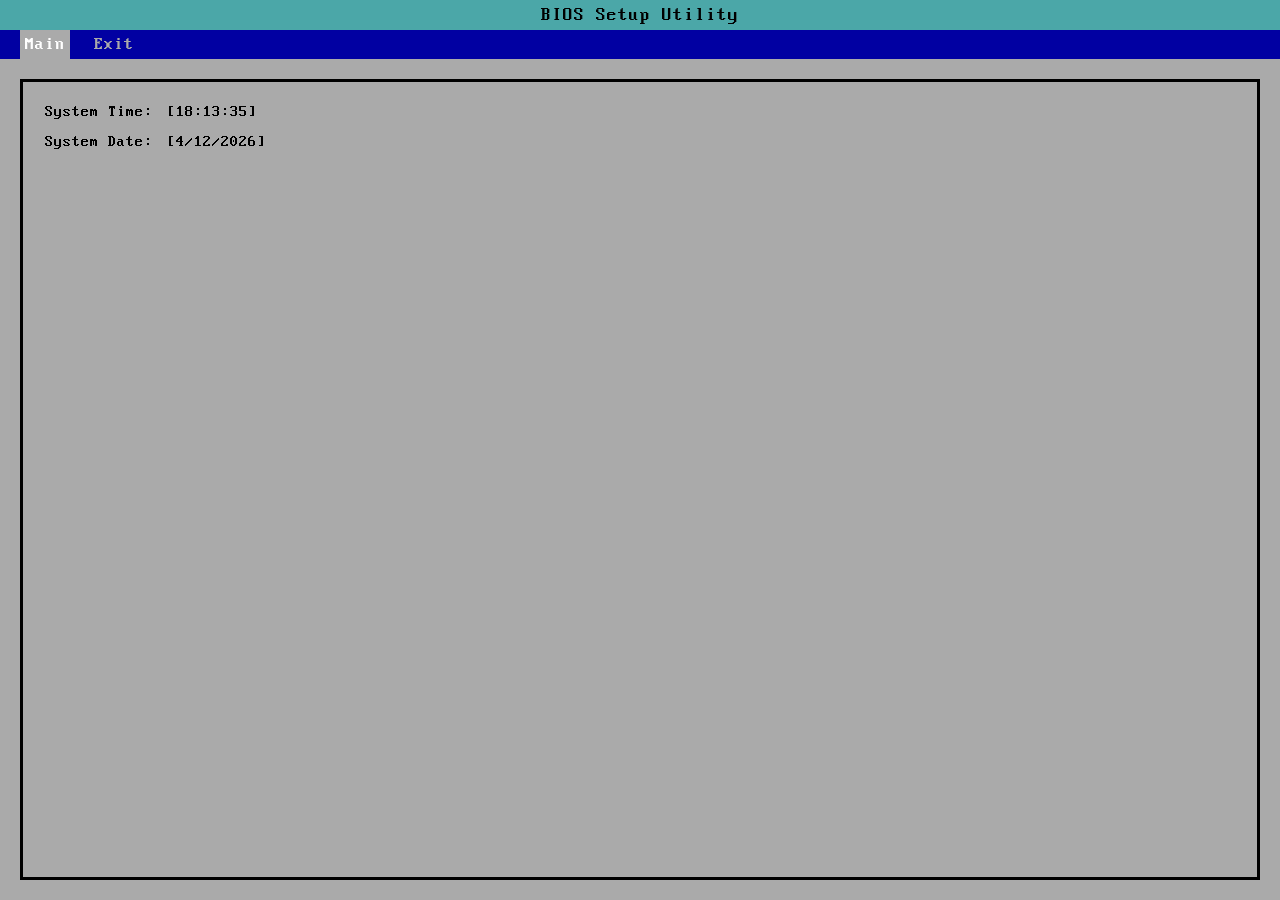
<file: bios.html>
<!DOCTYPE html>
<html lang="en">

<head>
    <meta charset="UTF-8">
    <meta name="viewport" content="width=device-width, initial-scale=1.0">
    <!-- Page title for SEO -->
    <title>Windows 12 BIOS Setup</title>
    <!-- External CSS -->
    <link rel="stylesheet" href="./apps/style/bios.css">
</head>

<body id="body" scroll="no">
    <div id="exit_confirm" style="display:none;background-color: white;padding-top: 20px;padding-bottom: 20px;padding-left: 10px;padding-right: 10px;position: absolute;left:35%;top:42.5%;/**/box-shadow: 8px 16px 0px 0px #000;z-index:1919810;">
        <div id="confirm" style="background-color: white; color:black;border:3.5px solid #000; padding: 5px;display: flex;flex-direction: column;">
            <p style="text-align: center;margin-top: 15px;flex: 35;flex: 25;" id="confirm-tit"> Save configuration changes and exit now? </p>
            <div style="flex: 1;"></div>
            <div style="display: flex;align-items: center;justify-content: center;flex: 25;">
                <a class="confirm-button" id="ok-btn" style="background-color: #000;color: #fff;" click="eval(code)">[OK]</a>
                <p>&nbsp;&nbsp;&nbsp;&nbsp;</p>
                <a class="confirm-button" style="color: #000;background-color: #fff;" click="document.getElementById('exit_confirm').style.display = 'none';document.getElementById('background').style.display = 'none';" id="cancel-btn">[Cancel]</a>
            </div>
        </div>
    </div>
    <div style="position: absolute;background-color: rgba(11,45,14,0);top:0;left:0;width:100%;height:100%;display: none;z-index:114514;" id="background"></div>

    <nav>
        <p class="tit">BIOS Setup Utility</p>
    </nav>
    <nav class="pages" style="padding-left: 15px;">
        <a class="page" id="main" click="tab=0; ChangePage()" ontouchstart="tab=0; ChangePage()">Main</a>
        <a class="page" id="exit" click="tab=1; ChangePage()" ontouchstart="tab=1; ChangePage()">Exit</a>
    </nav>

    <div id="mainPage">
        <table class="option" style="cursor: none;">
            <tr>
                <td>
                    System Time:
                </td>
                <td style="width:10px;"></td>
                <td id="time">
                    [11:45:14]
                </td>
            </tr>
            <tr style="height:10px;"></tr>
            <tr>
                <td>
                    System Date:
                </td>
                <td style="width:10px;"></td>
                <td id="date">
                    [10/08/1919]
                </td>
                <!-- Note: Date format is [DD/MM/YYYY] -->
            </tr>
        </table>
    </div>

    <div id="exitPage" style="display: flex; gap: 10px; flex-direction: column;">
        <div click="BIOS_confirm(' Save configuration changes and exit now? ','toBoot()',30)" ontouchstart="BIOS_confirm(' Save configuration changes and exit now? ','toBoot()',30)" class="exit" id="e1">Exit Saving Changes</div>
        <div click="BIOS_confirm(' Discard changes and exit setup? ','toBoot()',25);" ontouchstart="BIOS_confirm(' Discard changes and exit setup? ','toBoot()',25);" class="exit" id="e2">Exit Discarding Changes</div>
        <div click="BIOS_confirm('  Restore default setup?  ','document.getElementById(`exit_confirm`).style.display = `none`;document.getElementById(`background`).style.display = `none`;',18);" ontouchstart="BIOS_confirm('  Restore default setup?  ','document.getElementById(`exit_confirm`).style.display = `none`;document.getElementById(`background`).style.display = `none`;',18);" class="exit" id="e3">Restore Defaults</div>
    </div>

    <!-- JavaScript -->
    <script src="scripts/bios_kernel.js"></script>
</body>

</html>
</file>
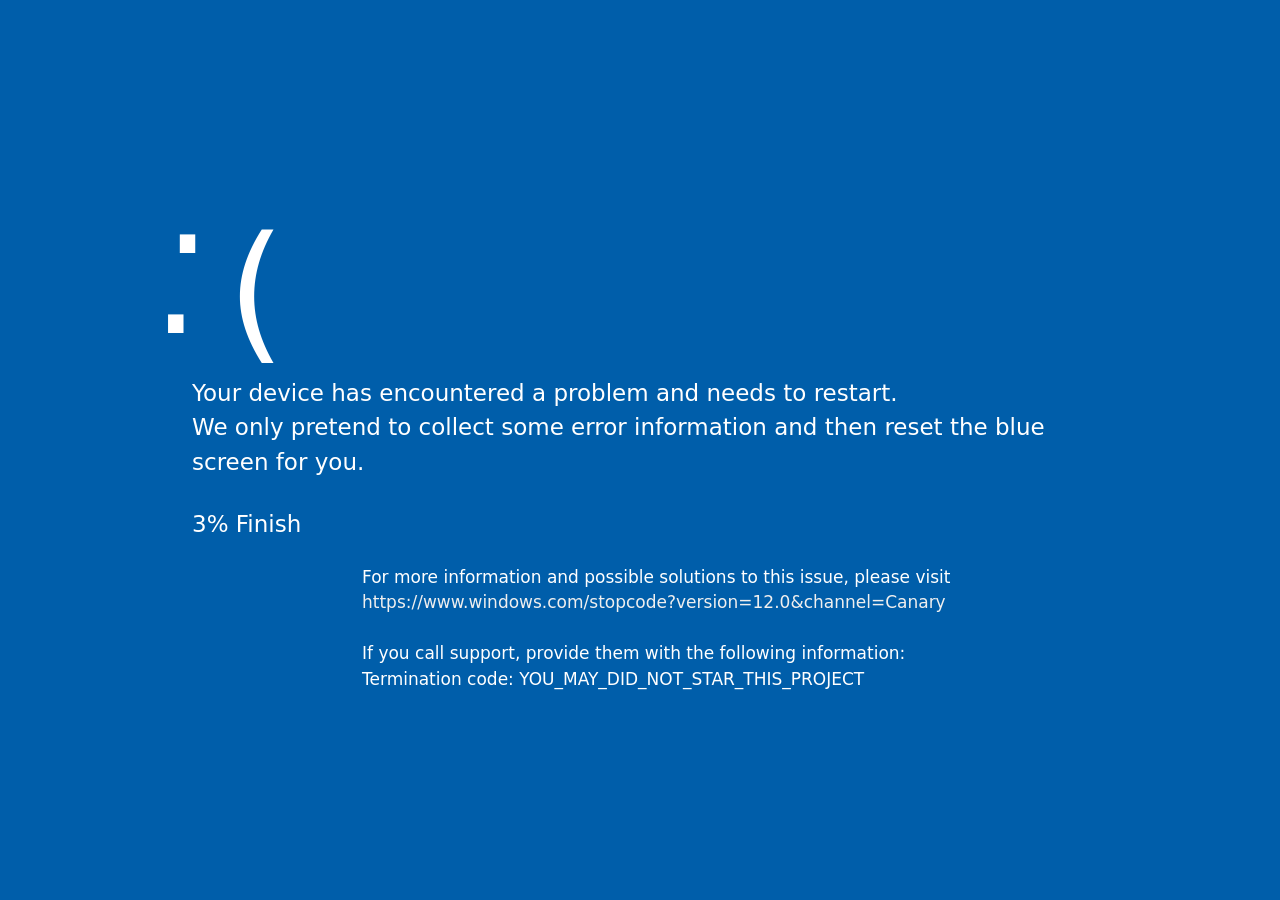
<file: bluescreen.html>
<!DOCTYPE html>
<html lang="en" style="height: 100%;">

<head>
    <meta charset="UTF-8">
    <meta http-equiv="X-UA-Compatible" content="IE=edge">
    <meta name="viewport" content="width=device-width, initial-scale=1.0, maximum-scale=1.0, user-scalable=no">
    <meta name="format-detection" content="telephone=no">
    
    <!-- Page description -->
    <meta name="description" content="Windows 12 Web Version - An open source project by Mayank, providing a web preview of Windows 12.">

	<!-- Windows 12 Web Version by Mayank -->

	<!-- Windows 12 Web Version is an open source project
	that lets users preview Windows 12 on the web.
	Content may differ from the official Windows 12 release.
	Built with standard web technologies: HTML, CSS, and JavaScript.
	This project is not affiliated with Microsoft and should not be confused with Microsoft operating systems or products.
	This is not Windows 365 cloud PC.
	Microsoft, Windows, and other product names are trademarks of Microsoft Corporation. -->
	<link rel="stylesheet" href="./base.css" />
	<base target="_blank">

	<title>Windows 12 Web version</title>
</head>
<body>
    <style>
        body{
            background-color: #005eaa;
            cursor: none;
        }
        #box{
            display: flex;
            flex-direction: column;
            justify-items: center;
            width: 70%;
            left: 15%;
            position: absolute;
            height: 100%;
            justify-content: center;
        }
        #happy-face{
            color: #fff;
            font-size: 150px;
            margin: 0;
            line-height: 1;
            /* margin-left: -40px; */
            margin-top: -10px;
            height: 150px;
            height: 150px;
            display: flex;
        }
        #happy-face>*{
            position: relative;
            line-height: 0px;
        }
        @keyframes eyea{
            0%{
                top: -140px;
                left: -40px;
            }
            15%{
                top: -150px;
                left: -60px;
            }
            25%{
                top: -140px;
                left: -40px;
            }
            35%{
                top: -150px;
                left: -20px;
            }
            50%{
                top: -140px;
                left: -40px;
            }
            85%{
                top: -140px;
                left: -40px;
            }
            95%{
                top: -45px;
                left: -40px;
            }
            /* 63%{
                top: 0px;
                left: 0;
            } */
        }
        #happy-face>.eye.a{
            top: -45px;
            left: -40px;
            animation: eyea 2s;
        }
        @keyframes eyeb{
            0%{
                top: -140px;
                left: 14px;
            }
            15%{
                top: -150px;
                left: -6px;
            }
            25%{
                top: -140px;
                left: 14px;
            }
            35%{
                top: -150px;
                left: 34px;
            }
            50%{
                top: -140px;
                left: 24px;
            }
            90%{
                top: -140px;
                left: 24px;
            }
        }
        #happy-face>.eye.b{
            left: -76px;
            top: -125px;
            animation: eyeb 2s;
        }
        @keyframes mou{
            0%{
                transform: rotate(90deg);
                top: 10px;
                left: -60px;
            }
            15%{
                transform: rotate(120deg);
                top: -10px;
                left: -80px;
            }
            25%{
                transform: rotate(90deg);
                top: 10px;
                left: -60px;
            }
            35%{
                transform: rotate(60deg);
                top: -10px;
                left: -20px;
            }
            50%{
                transform: rotate(270deg);
                top: 10px;
                left: -80px;
            }
            80%{
                transform: rotate(270deg);
                top: -10px;
                left: -80px;
            }
            90%{
                transform: rotate(180deg);
                top: -25px;
                left: -60px;
            }
            /* 50%{
                transform: rotate(180deg);
                top: 20px;
                left: 50px;
            } */
        }
        #happy-face>.mouse{
            transform: rotate(180deg);
            top: -25px;
            left: -60px;
            animation: mou 2s;
        }
        #tx1{
            color: #fff;
            font-size: 23px;
            margin-bottom: 5px;
            margin-top: 50px;
        }
        #prog{
            color: #fff;
            font-size: 23px;
        }
        #dtx{
            color: #fff;
            margin-left: 20px;
            font-size: 17px;
            margin-top: 0;
        }
        #qr{
            min-width: 150px;
            width: 150px;
            height: 150px;
            fill: #005eaa;
        }
        #detail{
            display: flex;
        }
        .link{
            color: #efefef;
            text-decoration: none;
            transition: 100ms;
            cursor: pointer;
        }
        .link:hover{
            color: #aaa;
        }
    </style>
    <div id="box">
        <div id="happy-face">
            <p class="eye a">.</p>
            <p class="eye b">.</p>
            <p class="mouse">)</p>
        </div>
        <p id="tx1">Your device has encountered a problem and needs to restart. <br>We only pretend to collect some error information and then reset the blue screen for you. </p>
        <p id="prog"><span id="complete">0</span>% Finish</p>
        <div id="detail">
            <svg id="qr" xmlns="http://www.w3.org/2000/svg" version="1.2" baseProfile="tiny" shape-rendering="crispEdges" viewBox="20 15 305 305";background-color:rgba(255, 255, 255, 1);"><rect x="42" y="37" width="9" height="63"/><rect x="42" y="109" width="9" height="18"/><rect x="42" y="136" width="9" height="18"/><rect x="42" y="163" width="18" height="9"/><rect x="42" y="181" width="9" height="18"/><rect x="42" y="217" width="36" height="9"/><rect x="42" y="235" width="9" height="63"/><rect x="51" y="37" width="54" height="9"/><rect x="51" y="91" width="54" height="9"/><rect x="51" y="109" width="9" height="9"/><rect x="51" y="145" width="9" height="9"/><rect x="51" y="172" width="9" height="9"/><rect x="51" y="235" width="54" height="9"/><rect x="51" y="289" width="54" height="9"/><rect x="60" y="55" width="27" height="27"/><rect x="60" y="118" width="18" height="9"/><rect x="60" y="136" width="9" height="9"/><rect x="60" y="181" width="9" height="9"/><rect x="60" y="199" width="9" height="9"/><rect x="60" y="253" width="27" height="27"/><rect x="69" y="127" width="72" height="9"/><rect x="69" y="145" width="9" height="9"/><rect x="69" y="190" width="9" height="9"/><rect x="69" y="208" width="9" height="18"/><rect x="78" y="109" width="27" height="9"/><rect x="78" y="154" width="9" height="27"/><rect x="78" y="208" width="9" height="9"/><rect x="87" y="145" width="18" height="9"/><rect x="87" y="190" width="9" height="18"/><rect x="96" y="46" width="9" height="54"/><rect x="96" y="163" width="9" height="9"/><rect x="96" y="181" width="45" height="9"/><rect x="96" y="199" width="9" height="9"/><rect x="96" y="217" width="18" height="9"/><rect x="96" y="244" width="9" height="54"/><rect x="105" y="118" width="9" height="27"/><rect x="105" y="154" width="18" height="9"/><rect x="105" y="172" width="9" height="18"/><rect x="105" y="208" width="9" height="18"/><rect x="114" y="37" width="9" height="36"/><rect x="114" y="82" width="9" height="18"/><rect x="114" y="163" width="18" height="9"/><rect x="114" y="190" width="9" height="18"/><rect x="114" y="226" width="27" height="9"/><rect x="114" y="244" width="9" height="18"/><rect x="114" y="280" width="9" height="18"/><rect x="123" y="55" width="9" height="36"/><rect x="123" y="136" width="9" height="9"/><rect x="123" y="190" width="9" height="9"/><rect x="123" y="235" width="27" height="9"/><rect x="123" y="253" width="18" height="18"/><rect x="123" y="289" width="9" height="9"/><rect x="132" y="64" width="9" height="54"/><rect x="132" y="154" width="9" height="9"/><rect x="132" y="199" width="9" height="9"/><rect x="132" y="271" width="9" height="18"/><rect x="141" y="46" width="27" height="9"/><rect x="141" y="100" width="9" height="9"/><rect x="141" y="145" width="9" height="9"/><rect x="141" y="163" width="9" height="18"/><rect x="141" y="217" width="36" height="9"/><rect x="141" y="244" width="9" height="9"/><rect x="141" y="262" width="9" height="18"/><rect x="150" y="55" width="18" height="27"/><rect x="150" y="91" width="9" height="9"/><rect x="150" y="109" width="18" height="9"/><rect x="150" y="136" width="9" height="9"/><rect x="150" y="154" width="18" height="18"/><rect x="150" y="181" width="27" height="9"/><rect x="150" y="208" width="27" height="27"/><rect x="150" y="271" width="45" height="9"/><rect x="150" y="289" width="27" height="9"/><rect x="159" y="37" width="9" height="45"/><rect x="159" y="118" width="9" height="18"/><rect x="159" y="145" width="9" height="27"/><rect x="159" y="190" width="9" height="54"/><rect x="159" y="262" width="9" height="36"/><rect x="168" y="73" width="9" height="36"/><rect x="168" y="118" width="27" height="9"/><rect x="168" y="136" width="9" height="18"/><rect x="168" y="172" width="9" height="18"/><rect x="168" y="199" width="9" height="36"/><rect x="168" y="244" width="9" height="9"/><rect x="177" y="37" width="18" height="9"/><rect x="177" y="55" width="9" height="18"/><rect x="177" y="127" width="9" height="18"/><rect x="177" y="154" width="9" height="27"/><rect x="177" y="190" width="18" height="9"/><rect x="177" y="226" width="18" height="9"/><rect x="186" y="82" width="9" height="27"/><rect x="186" y="163" width="9" height="9"/><rect x="186" y="181" width="9" height="63"/><rect x="186" y="253" width="9" height="27"/><rect x="195" y="46" width="9" height="18"/><rect x="195" y="82" width="9" height="9"/><rect x="195" y="109" width="9" height="9"/><rect x="195" y="181" width="9" height="9"/><rect x="195" y="208" width="9" height="18"/><rect x="195" y="280" width="9" height="9"/><rect x="204" y="37" width="9" height="9"/><rect x="204" y="91" width="9" height="9"/><rect x="204" y="127" width="18" height="9"/><rect x="204" y="199" width="9" height="18"/><rect x="204" y="226" width="9" height="18"/><rect x="204" y="253" width="9" height="9"/><rect x="204" y="271" width="18" height="9"/><rect x="213" y="55" width="9" height="9"/><rect x="213" y="73" width="18" height="9"/><rect x="213" y="100" width="9" height="90"/><rect x="213" y="208" width="27" height="18"/><rect x="213" y="262" width="9" height="18"/><rect x="222" y="46" width="9" height="9"/><rect x="222" y="64" width="9" height="54"/><rect x="222" y="136" width="18" height="9"/><rect x="222" y="154" width="9" height="9"/><rect x="222" y="172" width="9" height="27"/><rect x="222" y="226" width="9" height="36"/><rect x="231" y="118" width="9" height="36"/><rect x="231" y="172" width="9" height="9"/><rect x="231" y="253" width="45" height="9"/><rect x="240" y="37" width="9" height="63"/><rect x="240" y="118" width="9" height="18"/><rect x="240" y="145" width="9" height="27"/><rect x="240" y="190" width="9" height="18"/><rect x="240" y="217" width="27" height="9"/><rect x="240" y="235" width="9" height="9"/><rect x="240" y="262" width="9" height="36"/><rect x="249" y="37" width="54" height="9"/><rect x="249" y="91" width="54" height="9"/><rect x="249" y="109" width="9" height="18"/><rect x="249" y="145" width="9" height="18"/><rect x="249" y="181" width="9" height="18"/><rect x="249" y="262" width="9" height="9"/><rect x="249" y="280" width="36" height="9"/><rect x="258" y="55" width="27" height="27"/><rect x="258" y="118" width="9" height="18"/><rect x="258" y="154" width="9" height="18"/><rect x="258" y="190" width="9" height="18"/><rect x="258" y="226" width="9" height="36"/><rect x="258" y="271" width="9" height="27"/><rect x="267" y="109" width="36" height="9"/><rect x="267" y="127" width="9" height="27"/><rect x="267" y="163" width="27" height="9"/><rect x="267" y="181" width="27" height="9"/><rect x="267" y="199" width="27" height="9"/><rect x="267" y="226" width="18" height="18"/><rect x="267" y="262" width="27" height="9"/><rect x="276" y="118" width="9" height="18"/><rect x="276" y="145" width="9" height="27"/><rect x="276" y="190" width="18" height="18"/><rect x="276" y="244" width="18" height="9"/><rect x="276" y="271" width="9" height="18"/><rect x="285" y="145" width="9" height="9"/><rect x="285" y="172" width="9" height="45"/><rect x="285" y="271" width="18" height="9"/><rect x="285" y="289" width="9" height="9"/><rect x="294" y="46" width="9" height="54"/><rect x="294" y="127" width="9" height="9"/><rect x="294" y="190" width="9" height="9"/><rect x="294" y="235" width="9" height="9"/><rect x="294" y="253" width="9" height="9"/></svg>
            <p id="dtx">For more information and possible solutions to this issue, please visit<br><a onclick="window.open('https://www.youtube.com/watch?v=dQw4w9WgXcQ','_blank')" class="link" title="Warning from Rick Astley: Are you sure you want to click? :)">https://www.windows.com/stopcode?version=12.0&channel=Canary</a><br><br>If you call support, provide them with the following information:<br>Termination code: YOU_MAY_DID_NOT_STAR_THIS_PROJECT</p>
        </div>
    </div>
    <script>
        function sleep(millisecond, callback) {
            setTimeout(callback, millisecond);
        }
        
        function update_complete1() {
            complete.innerText = (parseInt(complete.innerText) + 1).toString();
        }

        function update_complete2() {
            complete.innerText = (parseInt(complete.innerText) - 1).toString();
        }

        function next_loop1() {
            let i = parseInt(complete.innerText);
            if (i < 20) {
                sleep(300, function() {
                    update_complete1();
                    next_loop1();
                });
            }
            else if (i < 60) {
                sleep(200, function() {
                    update_complete1();
                    next_loop1();
                });
            }
            else if (i < 80) {
                sleep(100, function() {
                    update_complete1();
                    next_loop1();
                });
            }
            else if (i < 100) {
                sleep(50, function() {
                    update_complete1();
                    next_loop1();
                });
            }
            else {
                next_loop2();
            }
        }

        function next_loop2() {
            let i = parseInt(complete.innerText);
            if (i > 0) {
                sleep(10, function() {
                    update_complete2();
                    next_loop2();
                });
            }
            else {
                window.location.reload();
            }
        }

        let complete = document.getElementById("complete");
        next_loop1();
    </script>
</body>
</html>
</file>
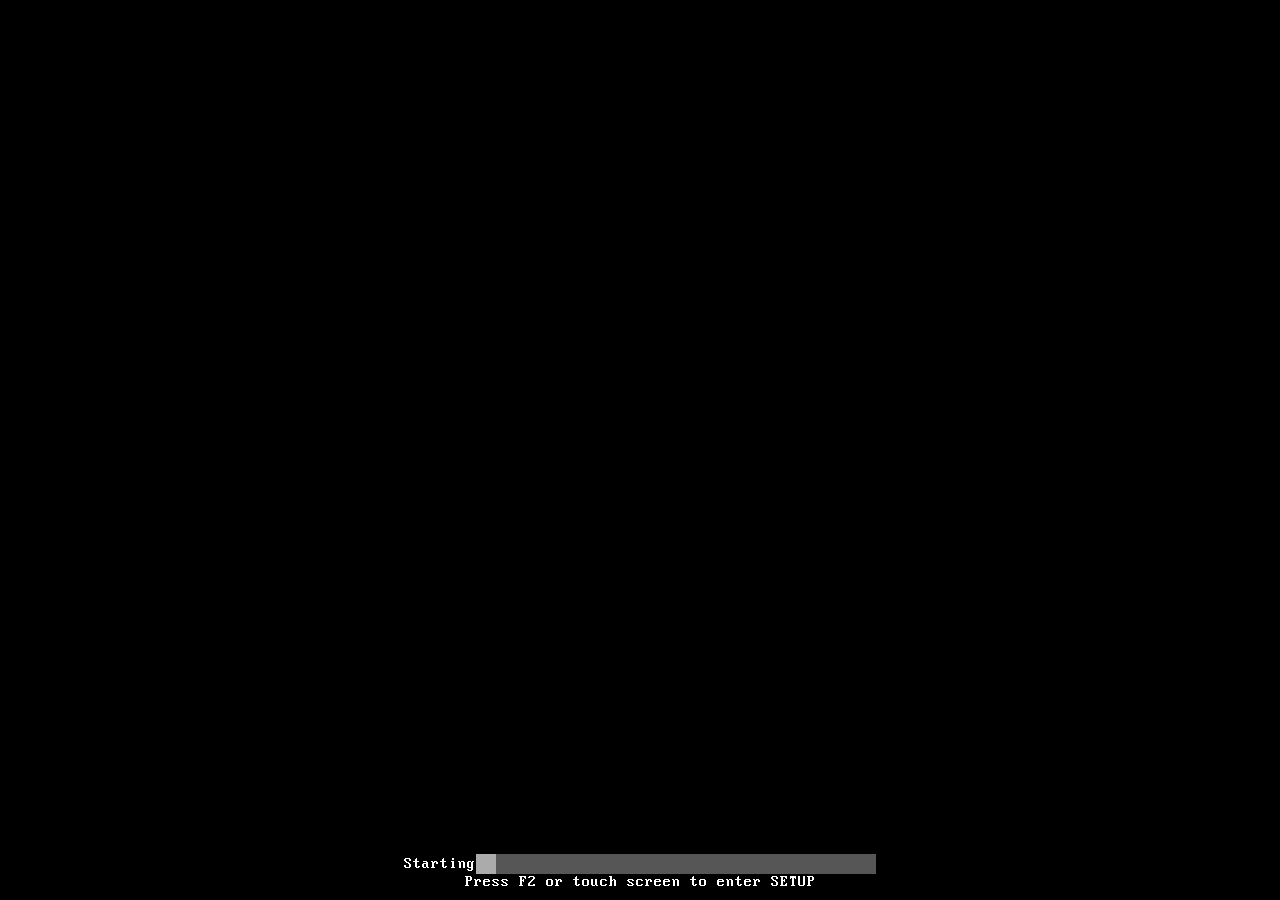
<file: boot.html>
<!DOCTYPE html>
<html lang="en">
<head>
    <meta charset="UTF-8">
    <title>Windows 12 Web Version</title> <!-- Optimized: descriptive page title -->
    <meta name="viewport" content="width=device-width, initial-scale=1.0, maximum-scale=1.0, user-scalable=no">
    <!-- Optimized: added viewport meta tag for mobile compatibility -->
    <style>
        @font-face {
            font-family: 'dos';
            src: url(../../fonts/dos.ttf);
        }

        * {
            font-family: 'dos';
            margin: 0; /* Optimized: merged duplicated CSS properties */
            padding: 0;
            border: 0;
            user-select: none;
            scrollbar-width: none;
            -webkit-user-select: none;
            -moz-user-select: none;
            -o-user-select: none;
        }

        ::-webkit-scrollbar {
            display: none;
        }

        body {
            background-color: black;
            color: white;
            cursor: none; /* Optimized: use CSS property to hide cursor */
        }

        .loading {
            display: flex;
            align-items: center;
            justify-content: center;
        }
    </style>
</head>
<body>
    <body style="background-color: black;color: white;cursor: none;/*Loading screen hides cursor*/" id="body" scroll="no"></body>
    <div id="center-div" style="width: 114; /* width doesn't matter, height matters */"></div>
    <div id="info">
        <div class="loading">
            <p>Starting</p>
            <div id="load" style="background-color: #acabac; width: 200px; height: 20px;"></div>
            <div id="back" style="background-color: #565656; width: 200px; height: 20px;"></div>
            <br>
        </div>
        <p style="text-align: center;">Press F2 or touch screen to enter SETUP</p>
    </div>
    <script src="./scripts/boot_kernel.js"></script>
</body>
</html>
</file>
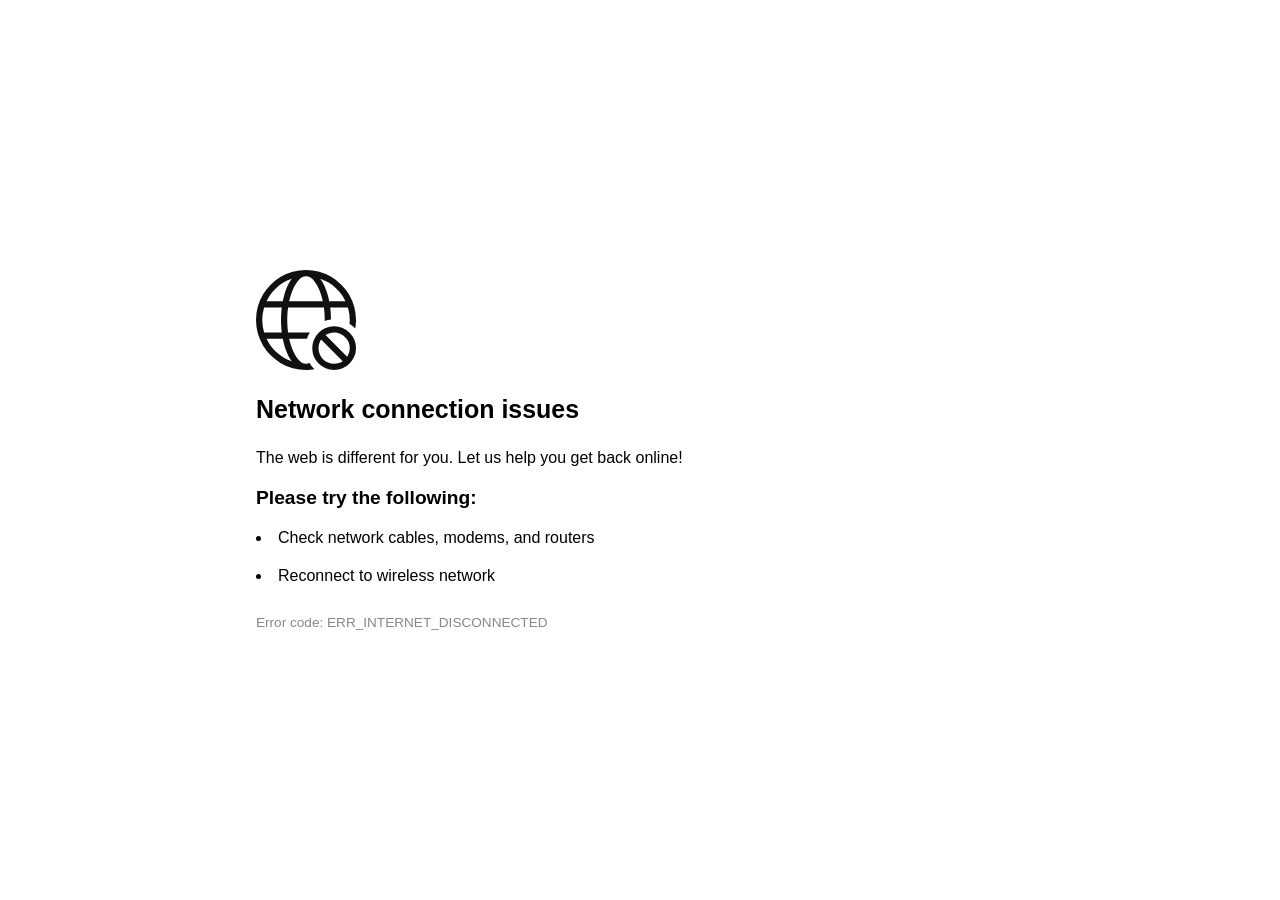
<file: disconnected.html>
<!DOCTYPE html>
<html lang="en">
<head>
    <meta charset="UTF-8">
    <meta name="viewport" content="width=device-width, initial-scale=1.0">
    <title>Windows 12 for the web - Solutions to network connection issues</title>
    <meta name="description" content="Windows 12 Web Version - Network connection troubleshooting. Provides help and suggestions for network connectivity issues.">
    <style>
        * {
            padding: 0;
            margin: 0;
            font-family: Arial, Helvetica, sans-serif;
        }
        
        html,body {
            width: 100%;
            height: 100%;
        }

        body {
            display: flex;
            justify-content: center;
            align-items: center;
        }

        .container {
            width: max(60%, 600px);
            padding: 50px;
        }

        .container * {
            margin: 20px 0;
        }

        .container .tit {
            font-weight: 700;
            font-size: 1.56em;
            padding: 5px 0;
        }

        .container p.bold {
            font-weight: 700;
            font-size: 1.2em;
        }

        .container p.last {
            font-size: 0.85em;
            color: #888888;
            margin-top: 30px;
        }

        .container ul {
            list-style-position: inside;
        }

        .container>.pic {
            width: 100px;
            height: 100px;
            background-image: url("apps/icons/edge/disconnected.svg");
            background-size: contain;
            background-repeat: no-repeat;
            background-position: center; 
            /* Center background image */
        }
    </style>
</head>
<body>
    <div class="container">
        <div class="pic"></div>
        <div class="tit">Network connection issues</div>
        <div class="content">
            <p>The web is different for you. Let us help you get back online!</p>
            <p class="bold">Please try the following:</p>
            <ul>
                <li>Check network cables, modems, and routers</li>
                <li>Reconnect to wireless network</li>
            </ul>
            <p class="last">Error code: ERR_INTERNET_DISCONNECTED</p>
        </div>
    </div>
</body>
</html>
</file>
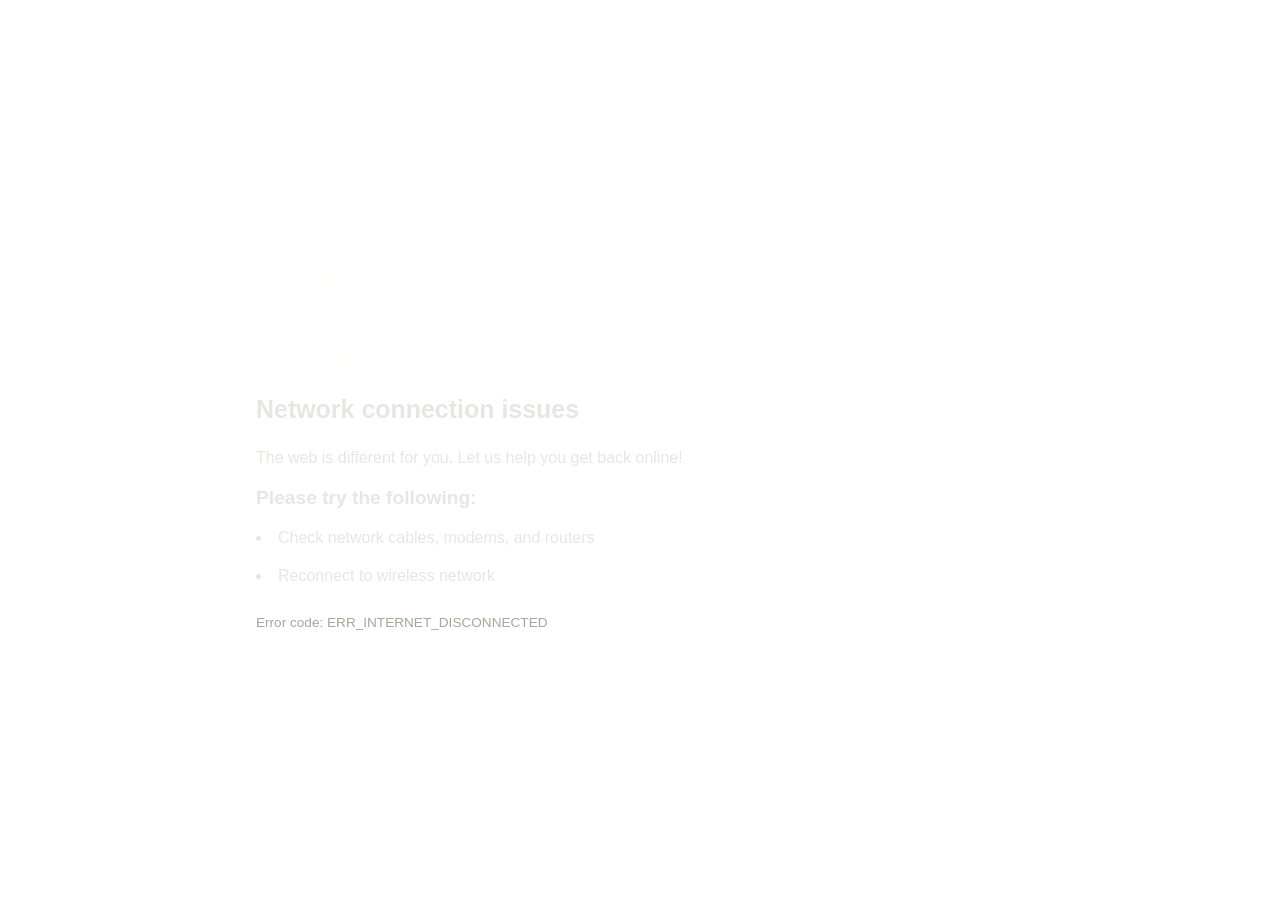
<file: disconnected_dark.html>
<!DOCTYPE html>
<html lang="en">
<head>
    <meta charset="UTF-8">
    <meta name="viewport" content="width=device-width, initial-scale=1.0">
    <title>Windows 12 Web Version - Network Connection Troubleshooting</title>
    <meta name="description" content="Windows 12 Web Version - Network connection troubleshooting. Provides help and suggestions for network connectivity issues.">
    <style>
        * {
            padding: 0;
            margin: 0;
            font-family: Arial, Helvetica, sans-serif;
        }
        
        html,body {
            width: 100%;
            height: 100%;
        }

        body {
            display: flex;
            justify-content: center;
            align-items: center;
        }

        .container {
            width: max(60%, 600px);
            padding: 50px;
        }

        .container * {
            margin: 20px 0;
        }

        .container .tit {
            font-weight: 700;
            font-size: 1.56em;
            padding: 5px 0;
            color: #e8e6e3;
        }

        .container .tit2 {
            color: #e8e6e3;
        }

        .container p.bold {
            font-weight: 700;
            font-size: 1.2em;
            color: #e8e6e3;
        }

        .container p.last {
            font-size: 0.85em;
            color: #aba499;
            margin-top: 30px;
        }

        .container ul {
            list-style-position: inside;
        }

        .container>.pic {
            width: 100px;
            height: 100px;
            background-image: url("[data-uri]");
            background-size: contain;
            background-repeat: no-repeat;
            background-position: 50% 50%;
        }

        .container .tips1, .tips2{
            color:#e8e6e3;
        }
    </style>
</head>
<body>
    <div class="container">
        <div class="pic"></div>
        <div class="tit">Network connection issues</div> <!-- Specific title -->
        <div class="content">
            <p class="tit2">The web is different for you. Let us help you get back online!</p> <!-- Subtitle -->
            <p class="bold">Please try the following:</p>
            <ul>
                <li class="tips1">Check network cables, modems, and routers</li> <!-- Suggestion -->
                <li class="tips2">Reconnect to wireless network</li> <!-- Suggestion -->
            </ul>
            <p class="last">Error code: ERR_INTERNET_DISCONNECTED</p> <!-- Error code -->
        </div>
    </div>
</body>
</html>
</file>
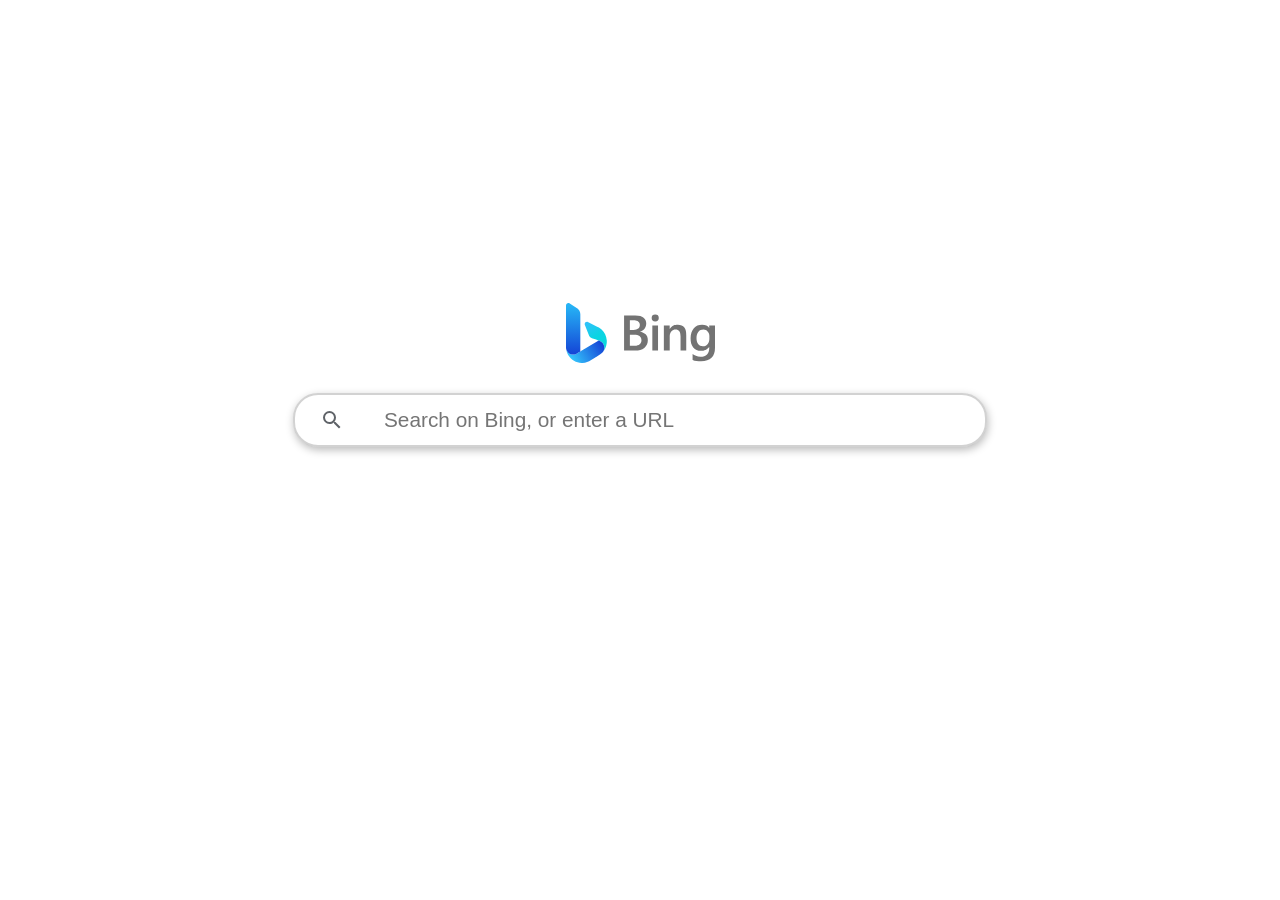
<file: mainpage.html>
<!DOCTYPE html>
<html lang="en">

<head>
    <meta charset="UTF-8">
    <meta http-equiv="X-UA-Compatible" content="IE=edge">
    <meta name="viewport" content="width=device-width, initial-scale=1.0">
    <title>Windows 12 Browser</title> <!-- Optimized: descriptive page title -->
    <style>
        * {
            margin: 0px;
            padding: 0px;
        }

        html,
        body {
            height: 100%;
            width: 100%;
        }

        * {
            background: transparent;
        }

        body {
            display: flex;
            justify-content: center;
            align-items: center;
            flex-direction: column;
        }

        body>div.input {
            display: flex;
            width: 50%;
            /* height: 10%; */
            height: 2em;
            font-size: 1.3em;
            border-radius: 25px;
            border: none;
            padding: 4px 25px 5px 25px;
            align-items: center;
            justify-content: space-between;
            border: 2px solid #6f6f6f50;
            backdrop-filter: saturate(1.3);
            box-shadow: 1px 3px 8px #00000045;
        }

        body>div.input>input {
            font-size: 1em;
            border: none;
            height: 100%;
            width: 90%;
            color: #7f7f7f;
        }

        body>div.input>input:focus {
            outline: none;
        }

        body>div.logo {
            width: 100%;
            height: 60px;
            background-image: url('./img/Bing.svg');
            background-size: contain;
            background-repeat: no-repeat;
            background-position: 50% 50%;
            margin-bottom: 30px;
            margin-top:-150px;
        }
    </style>
</head>

<body>
    <div class="logo"></div>
    <div class="input">
        <svg xmlns="http://www.w3.org/2000/svg" width="24" height="24" fill="#5F6368">
            <path d="M15.5 14h-.79l-.28-.27A6.471 6.471 0 0 0 16 9.5 6.5 6.5 0 1 0 9.5 16c1.61 0 3.09-.59 4.23-1.57l.27.28v.79l5 4.99L20.49 19l-4.99-5zm-6 0C7.01 14 5 11.99 5 9.5S7.01 5 9.5 5 14 7.01 14 9.5 11.99 14 9.5 14z" />
        </svg>
        <input type="text" onkeyup="if(event.keyCode==13){if (!/^(((ht|f)tps?):\/\/)?([^!@#$%^&*?.\s-]([^!@#$%^&*?.\s]{0,63}[^!@#$%^&*?.\s])?\.)+[a-z]{2,6}\/?/.test(this.value)) {
            window.location='https://google.com/search?q='+encodeURIComponent(this.value);  //encodeURIComponent encodes the search content
            //may throw error
            apps.edge.rename(this.value);
        }
        else if (!/^https?:\/\//.test(this.value)) {
            window.location='http://' + this.value;
            //may throw error
            apps.edge.rename('http://' + this.value);
        }
        else {
            window.location=this.value;
            //may throw error
            apps.edge.rename(this.value);
        }}" placeholder="Search on Bing, or enter a URL">
    </div>
</body>

</html>
</file>
<file: apps/style/bios.css>
@font-face {
    font-family: 'dos';
    src: url(../../fonts/dos.ttf);
}

body {
    background-color: #aaaaaa;
}

html,
body {
    width: 100%;
    height: 100%;
}


* {
    font-family: 'dos';
    padding: 0px;
    margin: 0px;
    border: 0px;
    cursor: none;
    -webkit-user-select: none;
    -moz-user-select: none;
    -o-user-select: none;
    user-select: none;
    scrollbar-width: none;
    /* Firefox */
    -ms-overflow-style: none;
    /* IE 10+ */
}

::-webkit-scrollbar {
    display: none;
    /* Chrome Safari */
}

.tit {
    font-size: 1.2rem;
    text-align: center;
    background-color: #4ba7a8;
    list-style-type: none;
    margin: 0px;
    padding: 5px;
}

body {
    display: flex;
    flex-direction: column;
}

.pages {
    background-color: #0100a2;
    padding: 5px;
}

a {
    text-decoration: none;
}

.page {
    font-size: 110%;
    color: #0100a2;
    background-color: #aaaaaa;
    margin: 5px;
    padding: 5px;
}

.option {
    border: none;
}

#mainPage,
#exitPage {
    margin: 20px;
    padding: 20px;
    border: 3.5px solid #000;
    height: 100%;
}

.exit {
    color: #0100a2;
    padding: 5px;
}

/*.exit:hover{
    color: #fff;
}*/

.confirm-button {
    background-color: #fff;
    color: #000;
}

/*.confirm-button:hover{
    background-color: #000;
    color: #fff;
}*/
</file>
<file: base.css>
body {
    margin: 0;
    font-family: system-ui, BlinkMacSystemFont, Segoe UI, Roboto, Helvetica Neue, Arial, Noto Sans, Liberation Sans, sans-serif, Apple Color Emoji, Segoe UI Emoji, Segoe UI Symbol, Noto Color Emoji;
    font-size: 1rem;
    font-weight: 400;
    line-height: 1.5;
    color: #212529;
    text-align: left;
    background-color: #fff;
}

*, ::after, ::before {
    box-sizing: border-box;
}

html {
    touch-action: none;
    font-family: sans-serif;
    line-height: 1.15;
    -webkit-text-size-adjust: 100%;
    -webkit-tap-highlight-color: transparent;
}

html * {
    touch-action: auto;
}

pre {
    font-family: monospace;
}


hr {
    box-sizing: content-box;
    height: 0;
    overflow: visible;
    unicode-bidi: isolate;
    margin-block-start: 0.5em;
    margin-block-end: 0.5em;
    margin-inline-start: auto;
    margin-inline-end: auto;
    border: 0;
    border-top: 1px solid rgba(0,0,0,.1);
}

[type=button], [type=reset], [type=submit], button {
    -webkit-appearance: button;
    appearance: button;
}
button, select {
    text-transform: none;
}
button, input {
    overflow: visible;
}
button, input, optgroup, select, textarea {
    margin: 0;
    font-family: inherit;
    font-size: inherit;
    line-height: inherit;
}

button {
    appearance: auto;
    writing-mode: horizontal-tb !important;
    text-rendering: auto;
    letter-spacing: normal;
    word-spacing: normal;
    line-height: normal;
    text-transform: none;
    text-indent: 0px;
    text-shadow: none;
    display: inline-block;
    text-align: center;
    align-items: flex-start;
    cursor: default;
    box-sizing: border-box;
    background-color: -internal-light-dark(rgb(239, 239, 239), rgb(59, 59, 59));
    margin: 0em;
    padding: 1px 6px;
    border-width: 2px;
    border-style: outset;
    border-color: buttonborder;
    border-image: initial;
}

a:-webkit-any-link {
    cursor: pointer;
    text-decoration: none;
}
</file>
